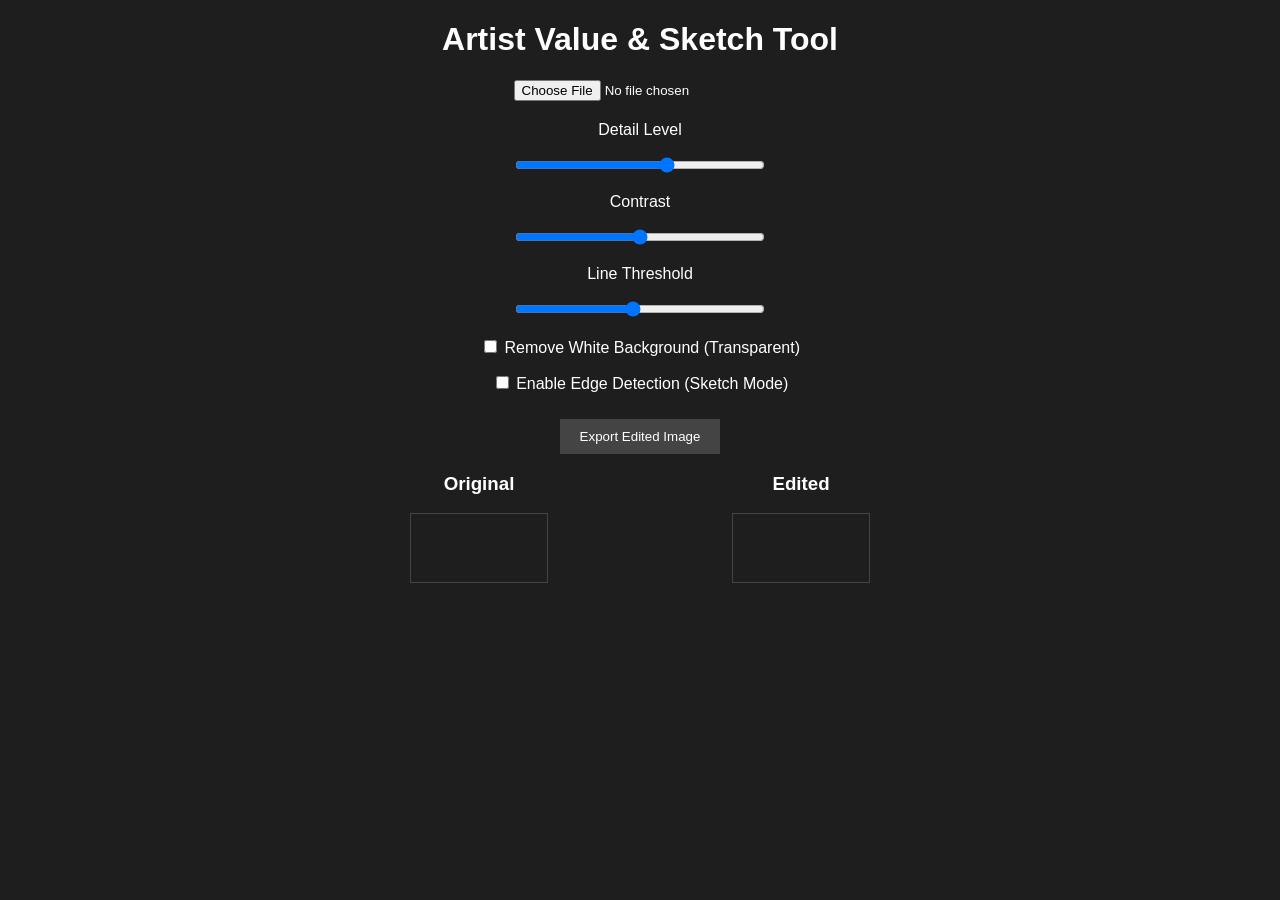
<file: b_w.html>
<!DOCTYPE html>
<html lang="en">

<head>
    <meta charset="UTF-8">
    <meta name="viewport" content="width=device-width, initial-scale=1.0">
    <title>Artist Study Tool</title>

    <style>
        body {
            background: #1e1e1e;
            color: white;
            font-family: Arial;
            text-align: center;
        }

        .container {
            display: flex;
            justify-content: center;
            gap: 20px;
            flex-wrap: wrap;
        }

        canvas {
            border: 1px solid #444;
            max-width: 45%;
        }

        .controls {
            margin-top: 20px;
        }

        input[type="range"] {
            width: 250px;
        }

        button {
            margin-top: 10px;
            padding: 10px 20px;
            background: #444;
            color: white;
            border: none;
            cursor: pointer;
        }

        button:hover {
            background: #666;
        }
    </style>
</head>

<body>

    <h1>Artist Value & Sketch Tool</h1>

    <input type="file" id="upload" accept="image/*">

    <div class="controls">
        <p>Detail Level</p>
        <input type="range" id="detailSlider" min="2" max="15" value="10">

        <p>Contrast</p>
        <input type="range" id="contrastSlider" min="-100" max="100" value="0">


        <p>Line Threshold</p>
        <input type="range" id="thresholdSlider" min="0" max="255" value="120">

        <p>
            <input type="checkbox" id="removeBg">
            Remove White Background (Transparent)
        </p>

        <p>
            <input type="checkbox" id="edgeToggle">
            Enable Edge Detection (Sketch Mode)
        </p>


    </div>

    <button id="downloadBtn">Export Edited Image</button>

    <div class="container">
        <div>
            <h3>Original</h3>
            <canvas id="originalCanvas"></canvas>
        </div>
        <div>
            <h3>Edited</h3>
            <canvas id="editedCanvas"></canvas>
        </div>
    </div>

    <script>
        const upload = document.getElementById("upload");
        const originalCanvas = document.getElementById("originalCanvas");
        const editedCanvas = document.getElementById("editedCanvas");

        const octx = originalCanvas.getContext("2d");
        const ectx = editedCanvas.getContext("2d");

        const detailSlider = document.getElementById("detailSlider");
        const contrastSlider = document.getElementById("contrastSlider");
        const edgeToggle = document.getElementById("edgeToggle");
        const downloadBtn = document.getElementById("downloadBtn");
        const thresholdSlider = document.getElementById("thresholdSlider");
        const removeBg = document.getElementById("removeBg");

        thresholdSlider.oninput = applyEffects;
        removeBg.onchange = applyEffects;

        let img = new Image();

        upload.addEventListener("change", function (e) {
            const reader = new FileReader();
            reader.onload = function (event) {
                img.src = event.target.result;
            };
            reader.readAsDataURL(e.target.files[0]);
        });

        img.onload = function () {

            originalCanvas.width = editedCanvas.width = img.width;
            originalCanvas.height = editedCanvas.height = img.height;

            octx.drawImage(img, 0, 0);
            applyEffects();
        };

        detailSlider.oninput = applyEffects;
        contrastSlider.oninput = applyEffects;
        edgeToggle.onchange = applyEffects;

        function applyEffects() {

            ectx.drawImage(img, 0, 0);

            let imageData = ectx.getImageData(0, 0, editedCanvas.width, editedCanvas.height);
            let data = imageData.data;

            const levels = parseInt(detailSlider.value);
            const contrast = parseInt(contrastSlider.value);

            const contrastFactor = (259 * (contrast + 255)) / (255 * (259 - contrast));

            // ----- Grayscale + Contrast + Posterize -----
            for (let i = 0; i < data.length; i += 4) {

                let gray = 0.299 * data[i] + 0.587 * data[i + 1] + 0.114 * data[i + 2];

                // Apply contrast
                gray = contrastFactor * (gray - 128) + 128;

                // Posterization (detail control)
                let factor = 255 / levels;
                gray = Math.floor(gray / factor) * factor;

                data[i] = data[i + 1] = data[i + 2] = gray;
            }

            if (edgeToggle.checked) {
                imageData = sobelFilter(imageData);
            }

            ectx.putImageData(imageData, 0, 0);
        }

        function sobelFilter(imageData) {

            const width = imageData.width;
            const height = imageData.height;
            const src = imageData.data;
            const output = ectx.createImageData(width, height);
            const dst = output.data;

            const kernelX = [-1, 0, 1, -2, 0, 2, -1, 0, 1];
            const kernelY = [-1, -2, -1, 0, 0, 0, 1, 2, 1];

            for (let y = 1; y < height - 1; y++) {
                for (let x = 1; x < width - 1; x++) {

                    let gx = 0, gy = 0;
                    let i = 0;

                    for (let ky = -1; ky <= 1; ky++) {
                        for (let kx = -1; kx <= 1; kx++) {

                            let pixel = ((y + ky) * width + (x + kx)) * 4;
                            let val = src[pixel];

                            gx += val * kernelX[i];
                            gy += val * kernelY[i];
                            i++;
                        }
                    }

                    let magnitude = Math.sqrt(gx * gx + gy * gy);
                    let index = (y * width + x) * 4;

                    dst[index] = dst[index + 1] = dst[index + 2] = magnitude;
                    dst[index + 3] = 255;
                }
            }

            return output;
        }

        function sobelFilter(imageData) {

            const width = imageData.width;
            const height = imageData.height;
            const src = imageData.data;
            const output = ectx.createImageData(width, height);
            const dst = output.data;

            const kernelX = [-1, 0, 1, -2, 0, 2, -1, 0, 1];
            const kernelY = [-1, -2, -1, 0, 0, 0, 1, 2, 1];

            const threshold = parseInt(thresholdSlider.value);

            for (let y = 1; y < height - 1; y++) {
                for (let x = 1; x < width - 1; x++) {

                    let gx = 0, gy = 0;
                    let i = 0;

                    for (let ky = -1; ky <= 1; ky++) {
                        for (let kx = -1; kx <= 1; kx++) {

                            let pixel = ((y + ky) * width + (x + kx)) * 4;
                            let val = src[pixel];

                            gx += val * kernelX[i];
                            gy += val * kernelY[i];
                            i++;
                        }
                    }

                    let magnitude = Math.sqrt(gx * gx + gy * gy);

                    let index = (y * width + x) * 4;

                    // 🔥 Threshold to pure black/white
                    if (magnitude > threshold) {
                        dst[index] = 0;
                        dst[index + 1] = 0;
                        dst[index + 2] = 0;
                        dst[index + 3] = 255;
                    } else {

                        if (removeBg.checked) {
                            // Transparent background
                            dst[index] = 255;
                            dst[index + 1] = 255;
                            dst[index + 2] = 255;
                            dst[index + 3] = 0;
                        } else {
                            dst[index] = 255;
                            dst[index + 1] = 255;
                            dst[index + 2] = 255;
                            dst[index + 3] = 255;
                        }
                    }
                }
            }

            return output;
        }

        downloadBtn.addEventListener("click", function () {
            const link = document.createElement("a");
            link.download = "edited-image.png";
            link.href = editedCanvas.toDataURL();
            link.click();
        });

    </script>

</body>

</html>
</file>
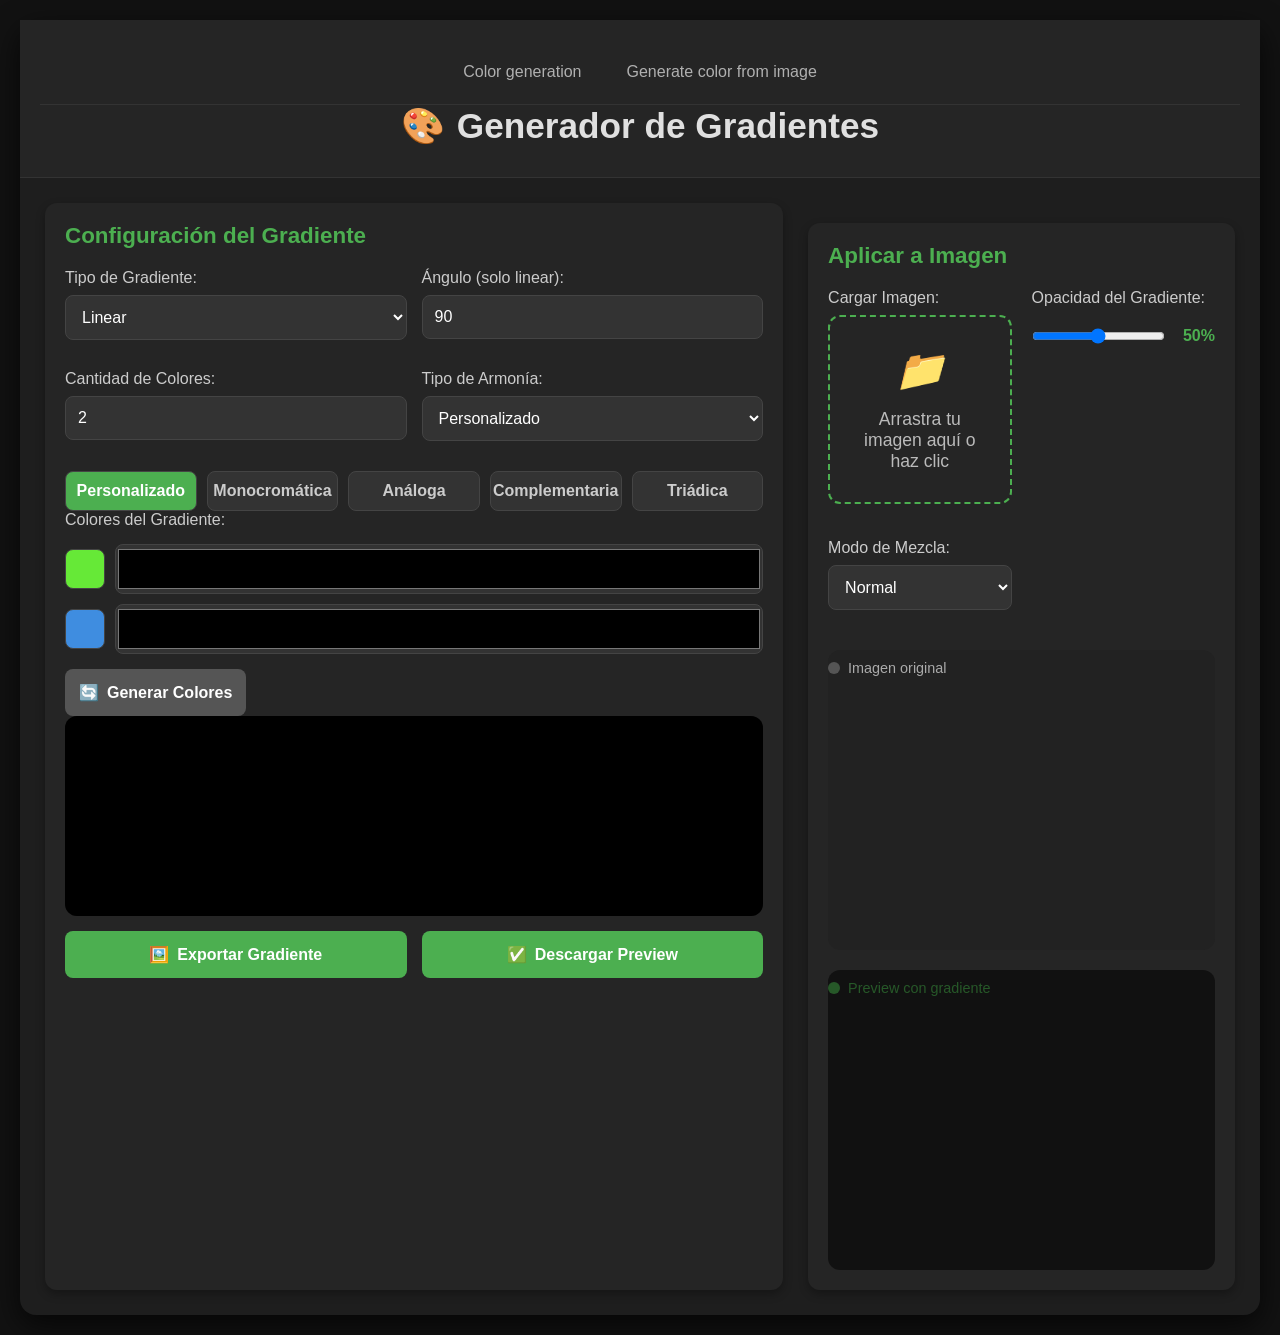
<file: gradient.html>
<!DOCTYPE html>
<html lang="es">

<head>
    <meta charset="UTF-8">
    <meta name="viewport" content="width=device-width, initial-scale=1.0">
    <title>Generador de Gradientes</title>
    <style>
        * {
            margin: 0;
            padding: 0;
            box-sizing: border-box;
        }

        body {
            font-family: 'Segoe UI', Tahoma, Geneva, Verdana, sans-serif;
            background: #121212;
            color: #e0e0e0;
            display: flex;
            justify-content: center;
            align-items: center;
            min-height: 100vh;
            padding: 20px;
        }

        .container {
            width: 100%;
            background: #1e1e1e;
            border-radius: 16px;
            box-shadow: 0 10px 30px rgba(0, 0, 0, 0.7);
        }

        header {
            background: #252525;
            padding: 20px;
            text-align: center;
            border-bottom: 1px solid #333;
        }

        h1 {
            font-size: 2.2rem;
            margin-bottom: 10px;
            display: flex;
            align-items: center;
            justify-content: center;
            gap: 12px;
        }

        h1 span {
            color: #4CAF50;
        }

        nav {
            display: flex;
            justify-content: center;
            gap: 15px;
            padding: 15px 0;
            background: #252525;
            border-bottom: 1px solid #333;
        }

        nav a {
            color: #b0b0b0;
            text-decoration: none;
            padding: 8px 15px;
            border-radius: 8px;
            transition: all 0.3s;
            font-weight: 500;
        }

        nav a:hover,
        nav a.active {
            background: #2d2d2d;
            color: #4CAF50;
        }

        .content {
            display: flex;
            flex-direction: row;
            gap: 25px;
            padding: 25px;
            width: 100%;
        }

        .section {
            background: #252525;
            border-radius: 12px;
            padding: 20px;
            box-shadow: 0 4px 10px rgba(0, 0, 0, 0.3);
        }

        .section-title {
            font-size: 1.4rem;
            margin-bottom: 20px;
            color: #4CAF50;
            display: flex;
            align-items: center;
            gap: 10px;
        }

        .controls {
            display: grid;
            grid-template-columns: 1fr 1fr;
            gap: 15px;
        }

        @media (max-width: 768px) {
            .controls {
                grid-template-columns: 1fr;
            }

            .content {
                flex-direction: column;
            }
        }

        .control-group {
            margin-bottom: 15px;
        }

        label {
            display: block;
            margin-bottom: 8px;
            font-weight: 500;
            color: #ccc;
        }

        input,
        select {
            width: 100%;
            padding: 12px;
            background: #333;
            border: 1px solid #444;
            border-radius: 8px;
            color: white;
            font-size: 1rem;
            transition: border-color 0.3s;
        }

        input:focus,
        select:focus {
            outline: none;
            border-color: #4CAF50;
        }

        input[type="color"] {
            height: 50px;
            padding: 0;
            cursor: pointer;
        }

        input[type="number"] {
            width: 100%;
        }

        .color-controls {
            display: flex;
            flex-direction: column;
            gap: 10px;
            margin-top: 15px;
        }

        .color-row {
            display: flex;
            gap: 10px;
            align-items: center;
        }

        .color-preview {
            width: 40px;
            height: 40px;
            border-radius: 8px;
            border: 1px solid #444;
            flex-shrink: 0;
        }

        .color-input {
            flex: 1;
        }

        .preview {
            height: 200px;
            border-radius: 12px;
            margin: 20px 0;
            background: linear-gradient(45deg, #1e1e1e, #2d2d2d);
            box-shadow: inset 0 0 20px rgba(0, 0, 0, 0.5);
            overflow: hidden;
            position: relative;
        }

        .preview-container {
            position: relative;
            border-radius: 12px;
            overflow: hidden;
            height: 200px;
            background: #1a1a1a;
        }

        .preview-gradient {
            position: absolute;
            top: 0;
            left: 0;
            width: 100%;
            height: 100%;
        }

        .actions {
            display: flex;
            gap: 15px;
            margin-top: 15px;
            flex-wrap: wrap;
        }

        button {
            flex: 1;
            min-width: 120px;
            padding: 14px;
            background: #4CAF50;
            color: white;
            border: none;
            border-radius: 8px;
            font-size: 1rem;
            font-weight: 600;
            cursor: pointer;
            transition: all 0.3s;
            display: flex;
            align-items: center;
            justify-content: center;
            gap: 8px;
        }

        button:hover {
            background: #45a049;
            transform: translateY(-2px);
            box-shadow: 0 5px 15px rgba(0, 0, 0, 0.3);
        }

        button:active {
            transform: translateY(0);
        }

        button.secondary {
            background: #555;
        }

        button.secondary:hover {
            background: #666;
        }

        .image-section {
            margin-top: 20px;
        }

        .image-controls {
            display: grid;
            grid-template-columns: 1fr 1fr;
            gap: 20px;
        }

        @media (max-width: 768px) {
            .image-controls {
                grid-template-columns: 1fr;
            }
        }

        .drop-zone {
            border: 2px dashed #4CAF50;
            padding: 30px;
            text-align: center;
            border-radius: 12px;
            cursor: pointer;
            transition: all 0.3s;
            background: #252525;
            min-height: 150px;
            display: flex;
            flex-direction: column;
            justify-content: center;
            align-items: center;
            gap: 15px;
        }

        .drop-zone.dragover {
            background: #2d2d2d;
            border-color: #81c784;
        }

        .drop-zone p {
            margin: 0;
            opacity: 0.8;
            font-size: 1.1rem;
        }

        .drop-zone i {
            font-size: 2.5rem;
            color: #4CAF50;
        }

        .image-preview-wrapper {
            display: flex;
            gap: 20px;
            margin-top: 25px;
            flex-wrap: wrap;
        }

        .image-box {
            position: relative;
            width: 100%;
            height: 300px;
            background: #222;
            border-radius: 12px;
            overflow: hidden;
            flex: 1;
            min-width: 300px;
        }

        .image-box img {
            width: 100%;
            height: 100%;
            object-fit: cover;
            display: none;
        }

        .image-box.active img {
            display: block;
        }

        .gradient-box {
            position: relative;
        }

        #gradientOverlay {
            position: absolute;
            top: 0;
            left: 0;
            width: 100%;
            height: 100%;
            pointer-events: none;
            opacity: 0.5;
            mix-blend-mode: overlay;
        }

        .image-options {
            display: flex;
            gap: 15px;
            margin-top: 20px;
            flex-wrap: wrap;
        }

        .option-group {
            flex: 1;
            min-width: 200px;
        }

        .slider-container {
            display: flex;
            align-items: center;
            gap: 10px;
        }

        .slider-value {
            min-width: 40px;
            text-align: right;
            font-weight: 600;
            color: #4CAF50;
        }

        .instructions {
            background: #252525;
            border-radius: 12px;
            padding: 20px;
            margin-top: 20px;
        }

        .instructions h3 {
            color: #4CAF50;
            margin-bottom: 15px;
            display: flex;
            align-items: center;
            gap: 10px;
        }

        .instructions ul {
            padding-left: 25px;
        }

        .instructions li {
            margin-bottom: 10px;
            line-height: 1.5;
        }

        .footer {
            text-align: center;
            padding: 20px;
            color: #777;
            font-size: 0.9rem;
            border-top: 1px solid #333;
        }

        .status {
            display: flex;
            align-items: center;
            gap: 8px;
            font-size: 0.9rem;
            margin-top: 10px;
            color: #aaa;
        }

        .status.active {
            color: #4CAF50;
        }

        .status i {
            width: 12px;
            height: 12px;
            border-radius: 50%;
            background: #555;
        }

        .status.active i {
            background: #4CAF50;
        }

        .harmony-controls {
            display: flex;
            gap: 10px;
            margin-top: 15px;
        }

        .harmony-btn {
            flex: 1;
            padding: 10px;
            background: #333;
            border: 1px solid #444;
            border-radius: 8px;
            color: #ccc;
            cursor: pointer;
            transition: all 0.3s;
        }

        .harmony-btn.active,
        .harmony-btn:hover {
            background: #4CAF50;
            color: white;
        }

        .tooltip {
            position: relative;
            display: inline-block;
        }

        .tooltip .tooltiptext {
            visibility: hidden;
            width: 200px;
            background: #333;
            color: #fff;
            text-align: center;
            border-radius: 6px;
            padding: 10px;
            position: absolute;
            z-index: 1;
            bottom: 125%;
            left: 50%;
            margin-left: -100px;
            opacity: 0;
            transition: opacity 0.3s;
            font-size: 0.9rem;
            line-height: 1.4;
        }

        .tooltip:hover .tooltiptext {
            visibility: visible;
            opacity: 1;
        }

        .tooltip .tooltiptext::after {
            content: "";
            position: absolute;
            top: 100%;
            left: 50%;
            margin-left: -5px;
            border-width: 5px;
            border-style: solid;
            border-color: #333 transparent transparent transparent;
        }

        .hidden {
            display: none;
        }

        .success-message {
            background: rgba(76, 175, 80, 0.2);
            border-left: 4px solid #4CAF50;
            padding: 15px;
            border-radius: 8px;
            margin-top: 20px;
            display: none;
        }

        .success-message.show {
            display: block;
            animation: fadeIn 0.5s;
        }

        @keyframes fadeIn {
            from {
                opacity: 0;
                transform: translateY(-10px);
            }

            to {
                opacity: 1;
                transform: translateY(0);
            }
        }
    </style>
</head>

<body>
    <div class="container">
        <header>
            <nav>
                <a href="index.html">Color generation</a>
                <a href="image.html">Generate color from image</a>
            </nav>
            <h1><span>🎨</span> Generador de Gradientes</h1>

        </header>

        <div class="content">
            <div class="section">
                <h2 class="section-title">Configuración del Gradiente</h2>

                <div class="controls">
                    <div class="control-group">
                        <label>Tipo de Gradiente:</label>
                        <select id="gradientType">
                            <option value="linear">Linear</option>
                            <option value="radial">Radial</option>
                        </select>
                    </div>

                    <div class="control-group">
                        <label>Ángulo (solo linear):</label>
                        <input type="number" id="angle" min="0" max="360" value="90">
                    </div>

                    <div class="control-group">
                        <label>Cantidad de Colores:</label>
                        <input type="number" id="colorCount" min="2" max="6" value="2">
                    </div>

                    <div class="control-group">
                        <label>Tipo de Armonía:</label>
                        <select id="harmonyType">
                            <option value="custom">Personalizado</option>
                            <option value="mono">Monocromática</option>
                            <option value="analogous">Análoga</option>
                            <option value="complementary">Complementaria</option>
                            <option value="triadic">Triádica</option>
                        </select>
                    </div>
                </div>

                <div class="harmony-controls">
                    <button class="harmony-btn active" data-type="custom">Personalizado</button>
                    <button class="harmony-btn" data-type="mono">Monocromática</button>
                    <button class="harmony-btn" data-type="analogous">Análoga</button>
                    <button class="harmony-btn" data-type="complementary">Complementaria</button>
                    <button class="harmony-btn" data-type="triadic">Triádica</button>
                </div>

                <div class="control-group">
                    <label>Colores del Gradiente:</label>
                    <div id="colorInputs" class="color-controls">
                        <!-- Color inputs will be generated here -->
                    </div>
                </div>

                <button id="generateColors" class="secondary">
                    <span>🔄</span> Generar Colores
                </button>

                <div class="preview-container">
                    <div id="preview" class="preview-gradient"></div>
                </div>

                <div class="actions">
                    <button id="downloadImage">
                        <span>🖼️</span> Exportar Gradiente
                    </button>
                    <button id="downloadPreview">
                        <span>✅</span> Descargar Preview
                    </button>
                </div>

                <div class="success-message" id="successMessage">
                    ¡Exportación exitosa! Tu imagen se ha descargado correctamente.
                </div>
            </div>

            <div class="section image-section">
                <h2 class="section-title">Aplicar a Imagen</h2>

                <div class="image-controls">
                    <div class="control-group">
                        <label>Cargar Imagen:</label>
                        <div id="dropZone" class="drop-zone">
                            <i>📁</i>
                            <p>Arrastra tu imagen aquí o haz clic</p>
                            <input type="file" id="imageInput" accept="image/*" hidden>
                        </div>
                    </div>

                    <div class="control-group">
                        <label>Opacidad del Gradiente:</label>
                        <div class="slider-container">
                            <input type="range" id="overlayOpacity" min="0" max="1" step="0.05" value="0.5">
                            <span class="slider-value">50%</span>
                        </div>
                    </div>

                    <div class="control-group">
                        <label>Modo de Mezcla:</label>
                        <select id="blendMode">
                            <option value="normal">Normal</option>
                            <option value="multiply">Multiply</option>
                            <option value="overlay">Overlay</option>
                            <option value="screen">Screen</option>
                            <option value="soft-light">Soft Light</option>
                        </select>
                    </div>
                </div>

                <div class="image-preview-wrapper">
                    <div class="image-box" id="originalBox">
                        <img id="originalImage">
                        <div class="status">
                            <i></i> Imagen original
                        </div>
                    </div>

                    <div class="image-box gradient-box" id="exportTarget">
                        <img id="previewImage">
                        <div id="gradientOverlay"></div>
                        <div class="status active">
                            <i></i> Preview con gradiente
                        </div>
                    </div>
                </div>

                <!-- <div class="actions">
                    <button id="applyGradient">
                        <span>⚙️</span> Aplicar Gradiente
                    </button>
                    <button id="resetImage">
                        <span>↩️</span> Restablecer
                    </button>
                </div> -->
            </div>


        </div>

    </div>

    <script>
        // DOM Elements
        const gradientType = document.getElementById("gradientType");
        const angleInput = document.getElementById("angle");
        const colorCountInput = document.getElementById("colorCount");
        const generateColorsBtn = document.getElementById("generateColors");
        const colorInputsDiv = document.getElementById("colorInputs");
        const preview = document.getElementById("preview");
        const imageInput = document.getElementById("imageInput");
        const originalImage = document.getElementById("originalImage");
        const previewImage = document.getElementById("previewImage");
        const gradientOverlay = document.getElementById("gradientOverlay");
        const overlayOpacity = document.getElementById("overlayOpacity");
        const blendMode = document.getElementById("blendMode");
        const downloadImage = document.getElementById("downloadImage");
        const downloadPreview = document.getElementById("downloadPreview");
        const dropZone = document.getElementById("dropZone");
        // const applyGradientBtn = document.getElementById("applyGradient");
        // const resetImageBtn = document.getElementById("resetImage");
        const successMessage = document.getElementById("successMessage");
        const opacityValue = document.querySelector(".slider-value");
        const harmonyButtons = document.querySelectorAll(".harmony-btn");
        const harmonySelect = document.getElementById("harmonyType");

        // State
        let imageLoaded = false;
        let currentHarmony = "custom";

        // Initialize
        generateColorsBtn.click();

        // Event Listeners
        generateColorsBtn.addEventListener("click", generateColorInputs);
        gradientType.addEventListener("change", updateGradient);
        angleInput.addEventListener("input", updateGradient);
        overlayOpacity.addEventListener("input", updateGradient);
        blendMode.addEventListener("change", updateGradient);
        downloadImage.addEventListener("click", exportGradient);
        downloadPreview.addEventListener("click", exportPreview);
        // applyGradientBtn.addEventListener("click", applyGradient);
        // resetImageBtn.addEventListener("click", resetImage);

        // Harmony buttons
        harmonyButtons.forEach(btn => {
            btn.addEventListener("click", () => {
                harmonyButtons.forEach(b => b.classList.remove("active"));
                btn.classList.add("active");
                currentHarmony = btn.getAttribute("data-type");
                harmonySelect.value = currentHarmony;
                updateHarmony();
            });
        });

        // Image handling
        dropZone.addEventListener("click", () => {
            imageInput.click();
        });

        ["dragenter", "dragover", "dragleave", "drop"].forEach(eventName => {
            dropZone.addEventListener(eventName, e => e.preventDefault());
        });

        dropZone.addEventListener("dragover", () => {
            dropZone.classList.add("dragover");
        });

        dropZone.addEventListener("dragleave", () => {
            dropZone.classList.remove("dragover");
        });

        dropZone.addEventListener("drop", (e) => {
            dropZone.classList.remove("dragover");
            handleImage(e.dataTransfer.files[0]);
        });

        imageInput.addEventListener("change", (e) => {
            handleImage(e.target.files[0]);
        });

        // Update opacity value display
        overlayOpacity.addEventListener("input", () => {
            opacityValue.textContent = `${Math.round(overlayOpacity.value * 100)}%`;
            updateGradient();
        });

        // Functions
        function handleImage(file) {
            if (!file) return;

            // Validate file type
            if (!file.type.startsWith("image/")) {
                alert("El archivo debe ser una imagen.");
                return;
            }

            // Validate file size (5MB max)
            if (file.size > 5 * 1024 * 1024) {
                alert("La imagen es demasiado grande (máx 5MB).");
                return;
            }

            const reader = new FileReader();
            reader.onload = function (event) {
                originalImage.src = event.target.result;
                previewImage.src = event.target.result;
                imageLoaded = true;
                updateGradient();

                // Show image boxes
                document.getElementById("originalBox").classList.add("active");
                document.getElementById("exportTarget").classList.add("active");
            };
            reader.readAsDataURL(file);
        }

        function generateColorInputs() {
            const count = parseInt(colorCountInput.value);

            // Validate count
            if (isNaN(count) || count < 2) {
                alert("Debe haber al menos 2 colores.");
                colorCountInput.value = 2;
                return;
            }

            colorInputsDiv.innerHTML = "";

            for (let i = 0; i < count; i++) {
                const colorRow = document.createElement("div");
                colorRow.className = "color-row";

                const colorPreview = document.createElement("div");
                colorPreview.className = "color-preview";
                colorPreview.style.backgroundColor = getRandomColor();

                const colorInput = document.createElement("input");
                colorInput.className = "color-input";
                colorInput.type = "color";
                colorInput.value = colorPreview.style.backgroundColor;

                colorInput.addEventListener("input", () => {
                    colorPreview.style.backgroundColor = colorInput.value;
                    updateGradient();
                });

                colorRow.appendChild(colorPreview);
                colorRow.appendChild(colorInput);
                colorInputsDiv.appendChild(colorRow);
            }

            updateGradient();
        }

        function updateGradient() {
            const colorInputs = colorInputsDiv.querySelectorAll(".color-input");

            if (!colorInputs || colorInputs.length < 2) {
                preview.style.background = "#333";
                gradientOverlay.style.background = "none";
                return;
            }

            const colors = Array.from(colorInputs).map(input => input.value);
            let gradient = "";

            if (gradientType.value === "linear") {
                let angle = parseInt(angleInput.value);
                if (isNaN(angle)) angle = 90;
                angleInput.value = angle;
                gradient = `linear-gradient(${angle}deg, ${colors.join(", ")})`;
            } else {
                gradient = `radial-gradient(circle, ${colors.join(", ")})`;
            }

            preview.style.background = gradient;
            gradientOverlay.style.background = gradient;
            gradientOverlay.style.opacity = overlayOpacity.value;
            gradientOverlay.style.mixBlendMode = blendMode.value;

            // Apply to canvas preview if image is loaded
            if (imageLoaded) {
                applyGradient();
            }
        }

        function updateHarmony() {
            const inputs = colorInputsDiv.querySelectorAll(".color-input");
            if (!inputs.length) return;

            const baseColor = inputs[0].value;
            const count = parseInt(colorCountInput.value);

            if (currentHarmony === "custom") return;

            const harmonyColors = generateHarmony(baseColor, currentHarmony, count);

            // Update color inputs
            harmonyColors.forEach((color, index) => {
                if (inputs[index]) {
                    inputs[index].value = color;
                    inputs[index].previousElementSibling.style.backgroundColor = color;
                }
            });

            updateGradient();
        }

        function getRandomColor() {
            return "#" + Math.floor(Math.random() * 16777215).toString(16).padStart(6, '0');
        }

        function hexToHSL(hex) {
            // Expand shorthand form (e.g. "03F" to "0033FF")
            const shorthandRegex = /^#?([a-f\d])([a-f\d])([a-f\d])$/i;
            hex = hex.replace(shorthandRegex, (m, r, g, b) => r + r + g + g + b + b);

            const result = /^#?([a-f\d]{2})([a-f\d]{2})([a-f\d]{2})$/i.exec(hex);
            if (!result) return null;

            let r = parseInt(result[1], 16);
            let g = parseInt(result[2], 16);
            let b = parseInt(result[3], 16);

            r /= 255;
            g /= 255;
            b /= 255;

            const max = Math.max(r, g, b);
            const min = Math.min(r, g, b);
            let h, s, l = (max + min) / 2;

            if (max === min) {
                h = s = 0; // achromatic
            } else {
                const d = max - min;
                s = l > 0.5 ? d / (2 - max - min) : d / (max + min);
                switch (max) {
                    case r: h = (g - b) / d + (g < b ? 6 : 0); break;
                    case g: h = (b - r) / d + 2; break;
                    case b: h = (r - g) / d + 4; break;
                }
                h /= 6;
            }

            return {
                h: Math.round(h * 360),
                s: Math.round(s * 100),
                l: Math.round(l * 100)
            };
        }

        function hslToHex(h, s, l) {
            s /= 100;
            l /= 100;

            const k = n => (n + h / 30) % 12;
            const a = s * Math.min(l, 1 - l);
            const f = n => l - a * Math.max(-1, Math.min(k(n) - 3, Math.min(9 - k(n), 1)));

            const toHex = x => {
                const val = Math.round(x * 255);
                return val.toString(16).padStart(2, '0');
            };

            return `#${toHex(f(0))}${toHex(f(8))}${toHex(f(4))}`;
        }

        function generateHarmony(baseColor, type, count) {
            const base = hexToHSL(baseColor);
            const colors = [];

            for (let i = 0; i < count; i++) {
                let hue = base.h;
                let saturation = base.s;
                let lightness = base.l;

                switch (type) {
                    case "mono":
                        // Monochromatic: same hue, varying lightness
                        lightness = Math.max(10, Math.min(90, base.l - (i * 15)));
                        colors.push(hslToHex(hue, saturation, lightness));
                        break;

                    case "analogous":
                        // Analogous: adjacent hues on color wheel
                        hue = (base.h + (i * 30)) % 360;
                        colors.push(hslToHex(hue, saturation, lightness));
                        break;

                    case "complementary":
                        // Complementary: opposite color on wheel
                        hue = i % 2 === 0 ? base.h : (base.h + 180) % 360;
                        colors.push(hslToHex(hue, saturation, lightness));
                        break;

                    case "triadic":
                        // Triadic: 120° apart
                        hue = (base.h + (i * 120)) % 360;
                        colors.push(hslToHex(hue, saturation, lightness));
                        break;
                }
            }

            return colors;
        }

        function applyGradient() {
            if (!imageLoaded) {
                alert("Carga una imagen primero.");
                return;
            }

            // This is just a visual update - the gradient is already applied via CSS
            // We're triggering a re-render to ensure proper display
            gradientOverlay.style.opacity = gradientOverlay.style.opacity;
        }

        function resetImage() {
            originalImage.src = "";
            previewImage.src = "";
            imageLoaded = false;
            document.getElementById("originalBox").classList.remove("active");
            document.getElementById("exportTarget").classList.remove("active");
            gradientOverlay.style.background = "none";
        }

        function exportGradient() {
            const canvas = document.createElement("canvas");
            canvas.width = 800;
            canvas.height = 400;
            const ctx = canvas.getContext("2d");

            const colors = Array.from(colorInputsDiv.querySelectorAll(".color-input"))
                .map(input => input.value);

            if (colors.length < 2) {
                alert("Se necesitan al menos 2 colores.");
                return;
            }

            // Create gradient on canvas
            let gradient;
            const centerX = canvas.width / 2;
            const centerY = canvas.height / 2;

            if (gradientType.value === "linear") {
                const angle = (parseInt(angleInput.value) || 90) * Math.PI / 180;
                const length = 1000; // Fixed length for consistent gradient
                const startX = centerX - Math.cos(angle) * length;
                const startY = centerY - Math.sin(angle) * length;
                const endX = centerX + Math.cos(angle) * length;
                const endY = centerY + Math.sin(angle) * length;

                gradient = ctx.createLinearGradient(startX, startY, endX, endY);
            } else {
                // Radial gradient with proper sizing
                const radius = Math.max(canvas.width, canvas.height) * 0.7;
                gradient = ctx.createRadialGradient(
                    centerX, centerY, 0,
                    centerX, centerY, radius
                );
            }

            // Add color stops
            colors.forEach((color, index) => {
                gradient.addColorStop(index / (colors.length - 1), color);
            });

            ctx.fillStyle = gradient;
            ctx.fillRect(0, 0, canvas.width, canvas.height);

            // Export as PNG
            const link = document.createElement("a");
            link.download = "gradient.png";
            link.href = canvas.toDataURL("image/png");
            link.click();

            // Show success message
            successMessage.classList.add("show");
            setTimeout(() => {
                successMessage.classList.remove("show");
            }, 3000);
        }

        function exportPreview() {
            if (!imageLoaded) {
                alert("Carga una imagen primero.");
                return;
            }

            const img = new Image();
            img.crossOrigin = "anonymous";
            img.src = previewImage.src;

            img.onload = async function () {
                try {
                    // Create canvas with image dimensions
                    const canvas = document.createElement("canvas");
                    canvas.width = img.naturalWidth;
                    canvas.height = img.naturalHeight;
                    const ctx = canvas.getContext("2d");

                    // Draw base image with smoothing
                    ctx.imageSmoothingEnabled = true;
                    ctx.drawImage(img, 0, 0);

                    // Get colors
                    const colors = Array.from(colorInputsDiv.querySelectorAll(".color-input"))
                        .map(input => input.value);

                    if (colors.length < 2) {
                        alert("Necesitas ≥2 colores");
                        return;
                    }

                    // Create gradient
                    const centerX = canvas.width / 2;
                    const centerY = canvas.height / 2;
                    let gradient;

                    if (gradientType.value === "linear") {
                        const angle = (parseInt(angleInput.value) || 90) * Math.PI / 180;
                        const length = 1000; // Fixed length for consistent gradient
                        const startX = centerX - Math.cos(angle) * length;
                        const startY = centerY - Math.sin(angle) * length;
                        const endX = centerX + Math.cos(angle) * length;
                        const endY = centerY + Math.sin(angle) * length;

                        gradient = ctx.createLinearGradient(startX, startY, endX, endY);
                    } else {
                        const radius = Math.max(canvas.width, canvas.height) * 0.7;
                        gradient = ctx.createRadialGradient(
                            centerX, centerY, 0,
                            centerX, centerY, radius
                        );
                    }

                    // Add color stops
                    colors.forEach((color, index) => {
                        gradient.addColorStop(index / (colors.length - 1), color);
                    });

                    // Apply gradient with proper blending
                    const blendMap = {
                        "normal": "source-over",
                        "multiply": "multiply",
                        "overlay": "overlay",
                        "screen": "screen",
                        "soft-light": "soft-light"
                    };

                    ctx.globalAlpha = parseFloat(overlayOpacity.value);
                    ctx.globalCompositeOperation = blendMap[blendMode.value] || "source-over";

                    // Draw gradient with no smoothing for crisp edges
                    ctx.imageSmoothingEnabled = false;
                    ctx.fillStyle = gradient;
                    ctx.fillRect(0, 0, canvas.width, canvas.height);

                    // Reset canvas state
                    ctx.globalAlpha = 1;
                    ctx.globalCompositeOperation = "source-over";
                    ctx.imageSmoothingEnabled = true;

                    // Export as PNG
                    const link = document.createElement("a");
                    link.download = "preview-gradient.png";
                    link.href = canvas.toDataURL("image/png", 1.0);
                    link.click();

                    // Show success message
                    successMessage.classList.add("show");
                    setTimeout(() => {
                        successMessage.classList.remove("show");
                    }, 3000);
                } catch (error) {
                    console.error("Error exporting preview:", error);
                    alert("Error al exportar la imagen. Intenta con otra imagen.");
                }
            };
        }

        // Initialize harmony selection
        harmonySelect.addEventListener("change", () => {
            currentHarmony = harmonySelect.value;
            harmonyButtons.forEach(btn => {
                btn.classList.remove("active");
                if (btn.getAttribute("data-type") === currentHarmony) {
                    btn.classList.add("active");
                }
            });
            updateHarmony();
        });

        // Initial setup
        function init() {
            // Set initial harmony
            currentHarmony = harmonySelect.value;
            harmonyButtons.forEach(btn => {
                btn.classList.remove("active");
                if (btn.getAttribute("data-type") === currentHarmony) {
                    btn.classList.add("active");
                }
            });

            // Generate initial colors
            generateColorInputs();
        }

        // Initialize the app
        document.addEventListener("DOMContentLoaded", init);
    </script>
</body>

</html>
</file>
